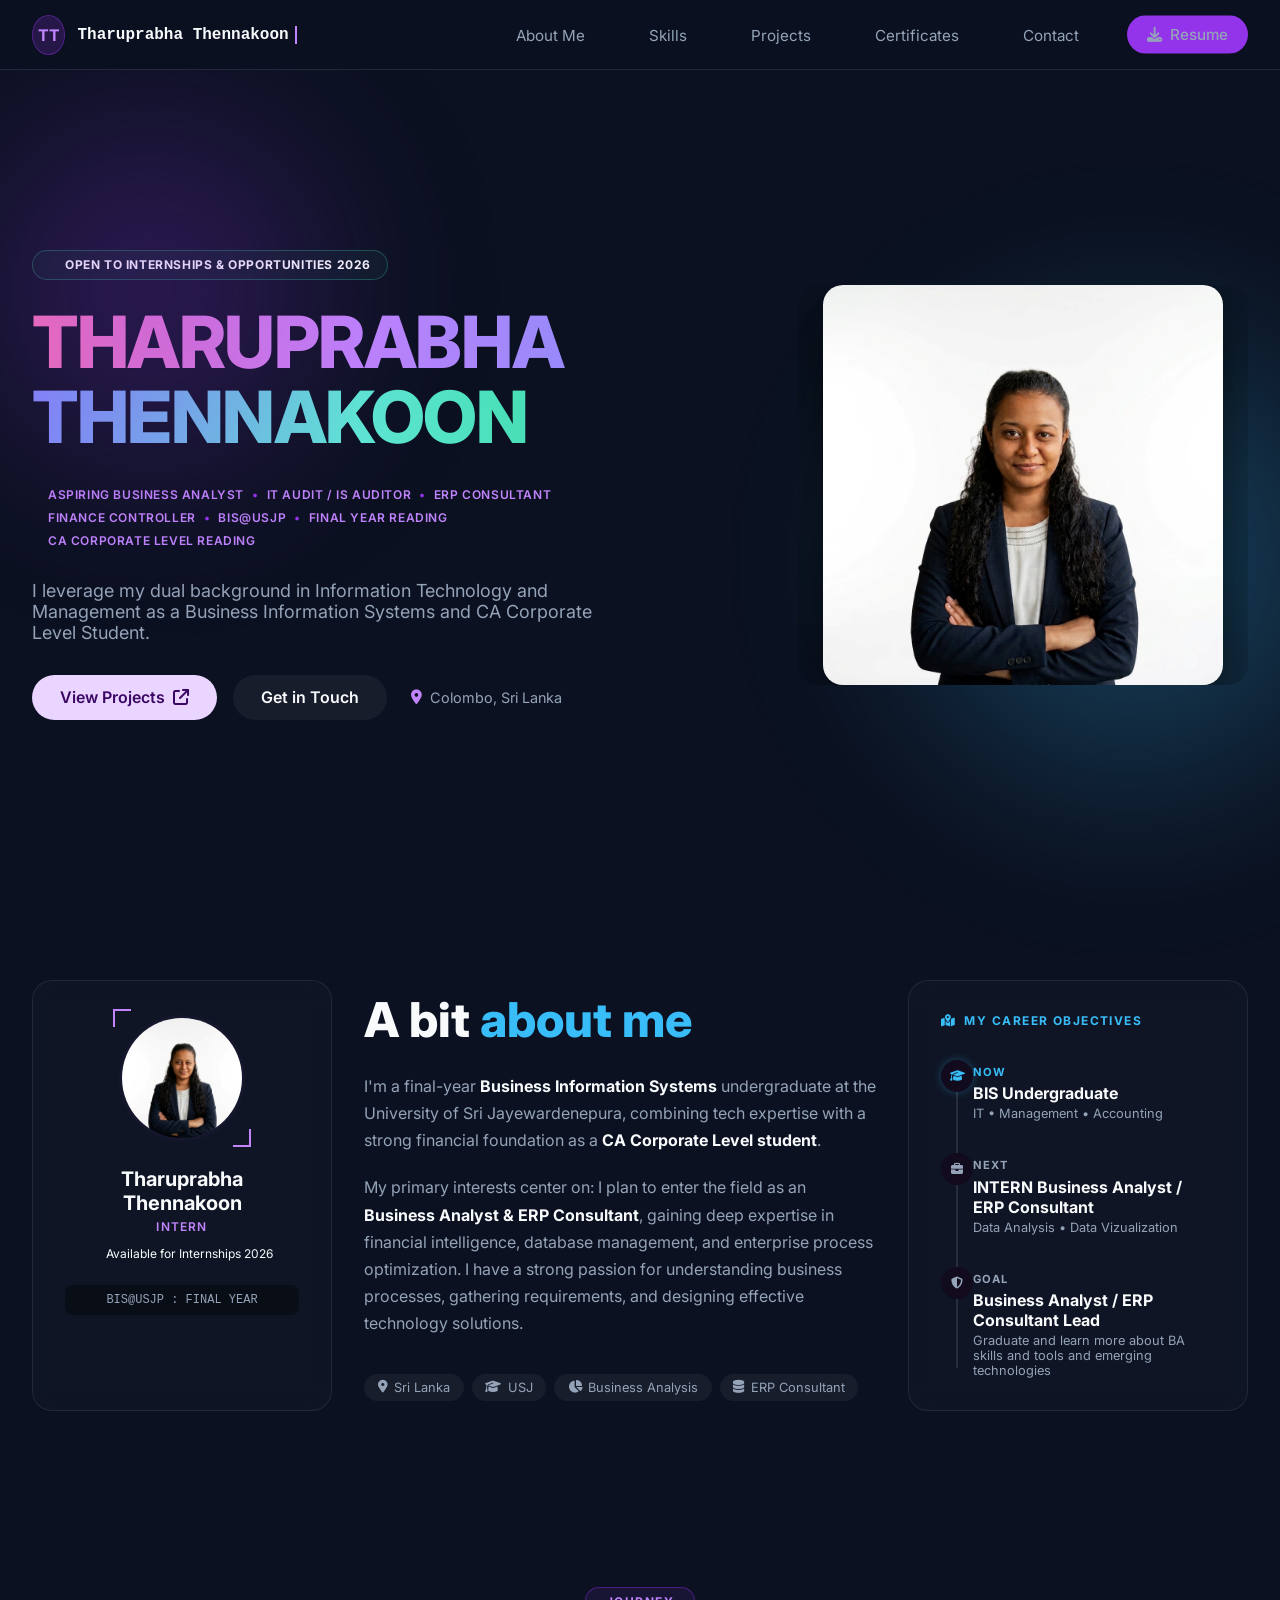
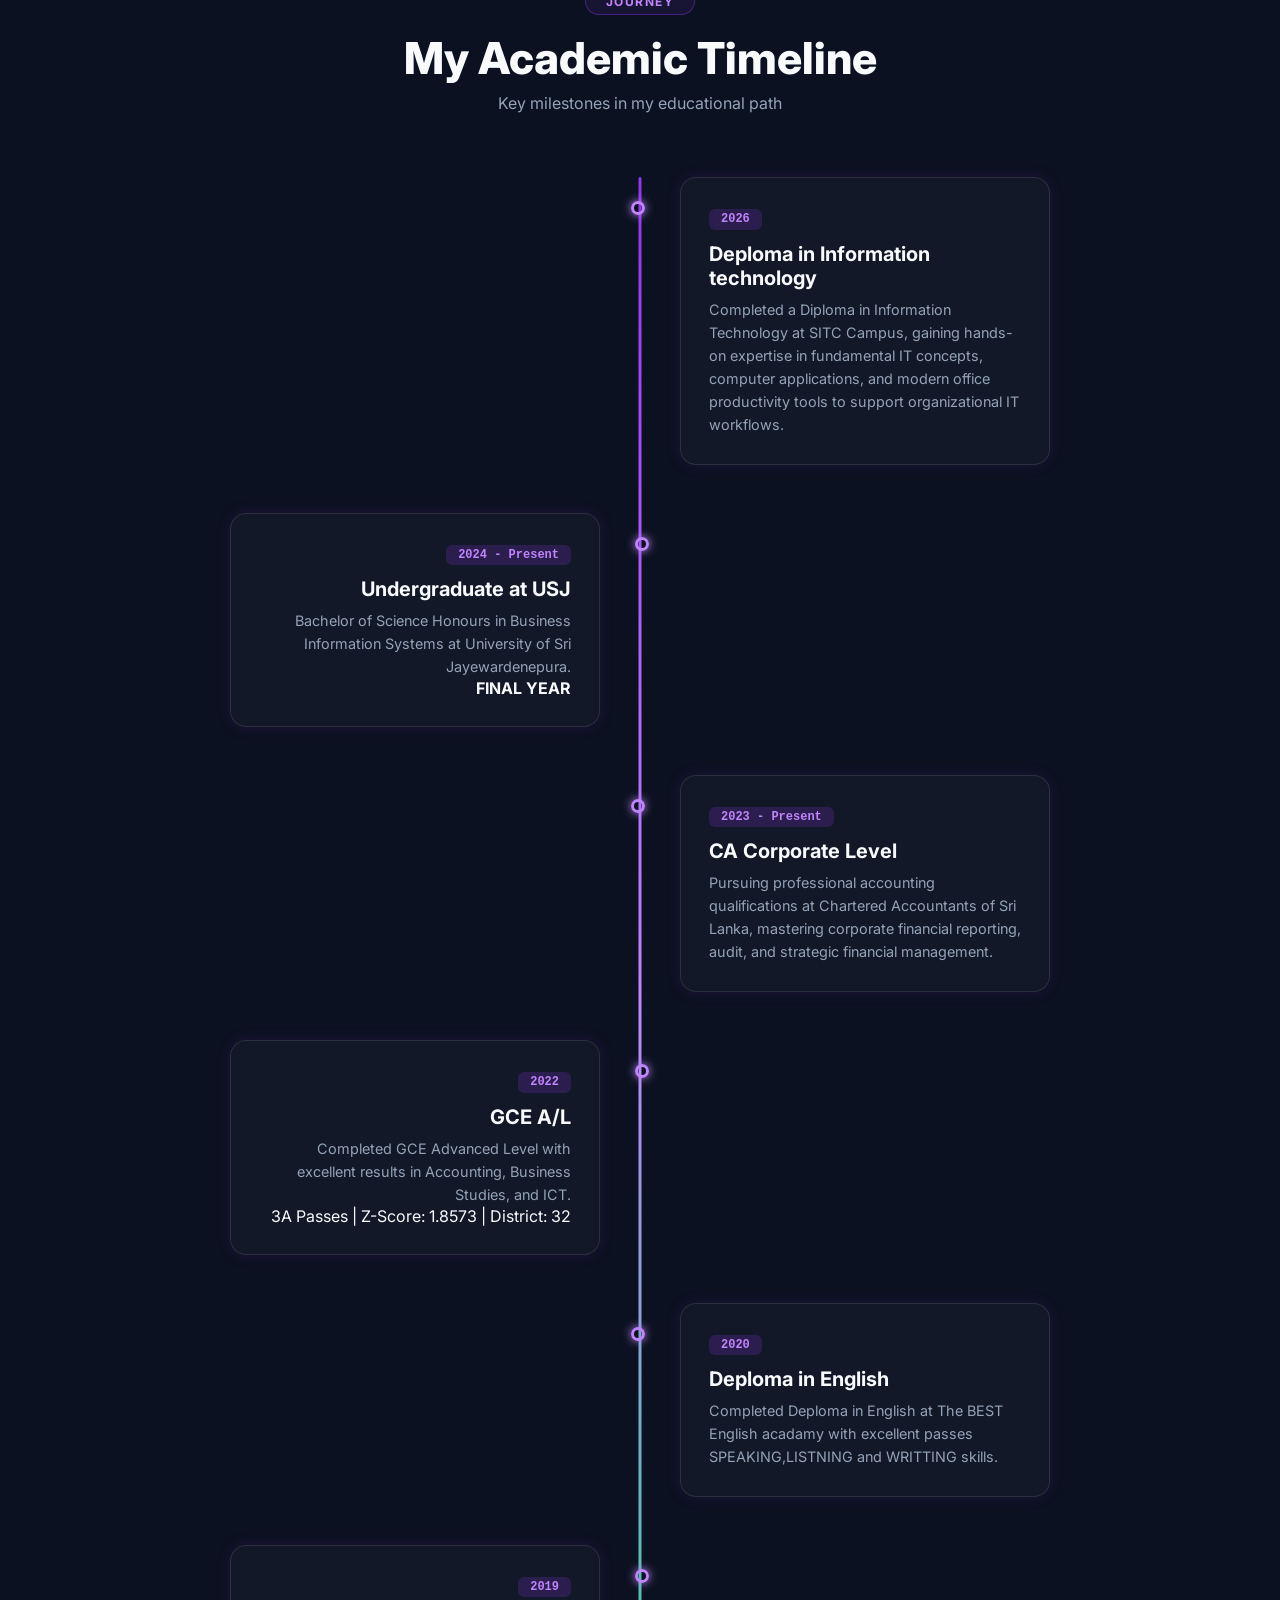
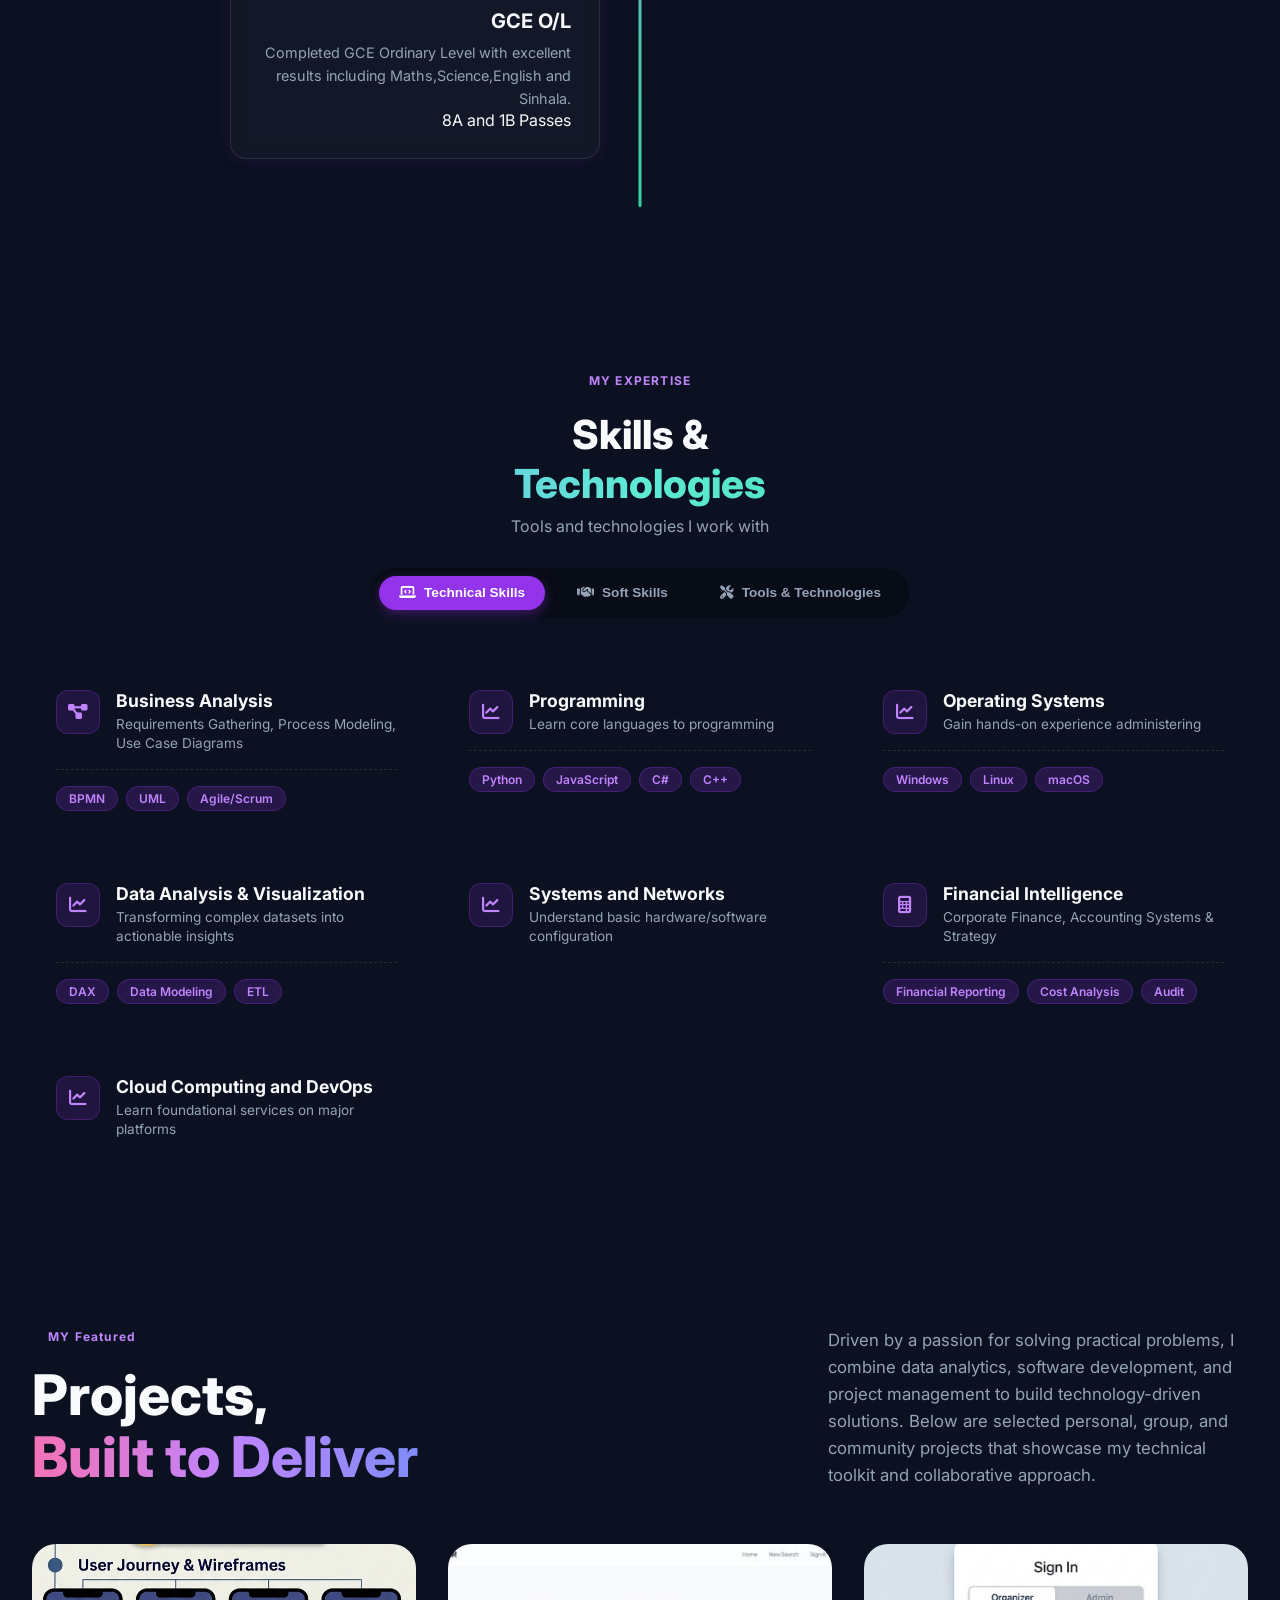
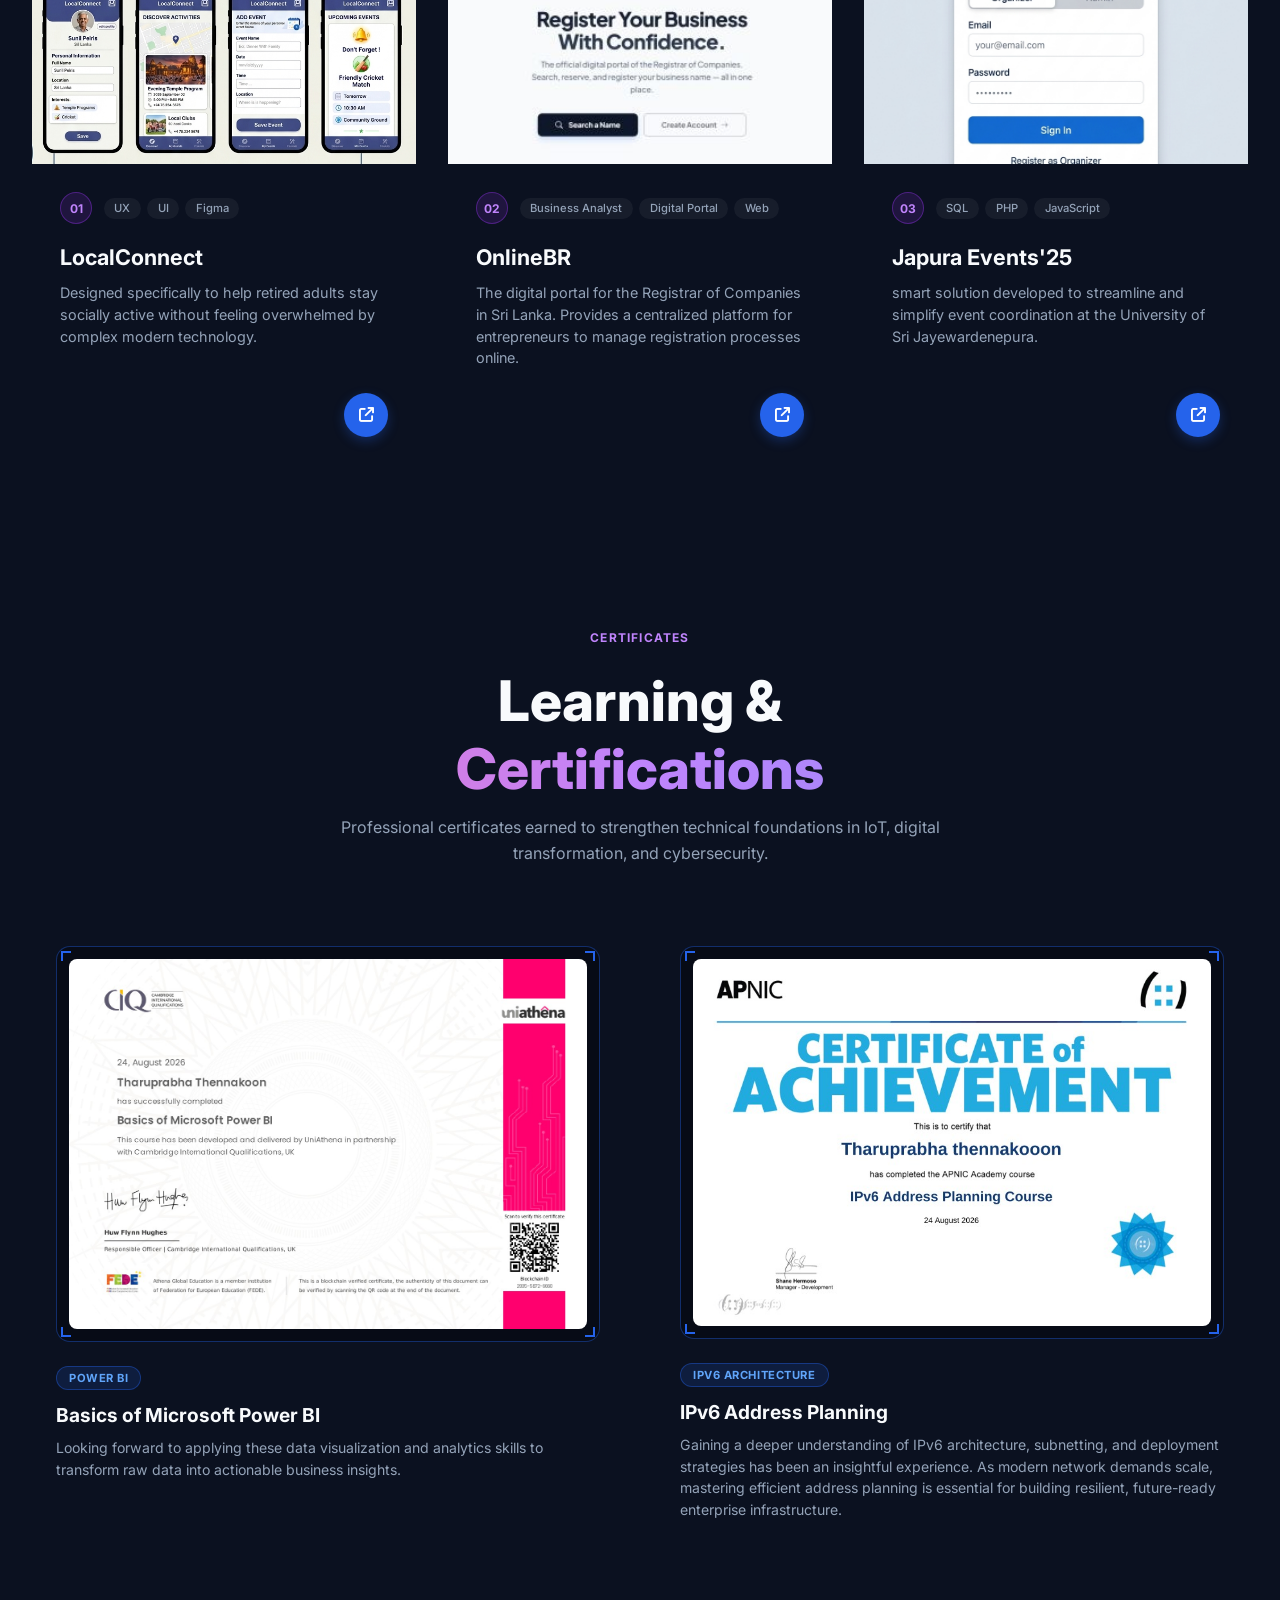
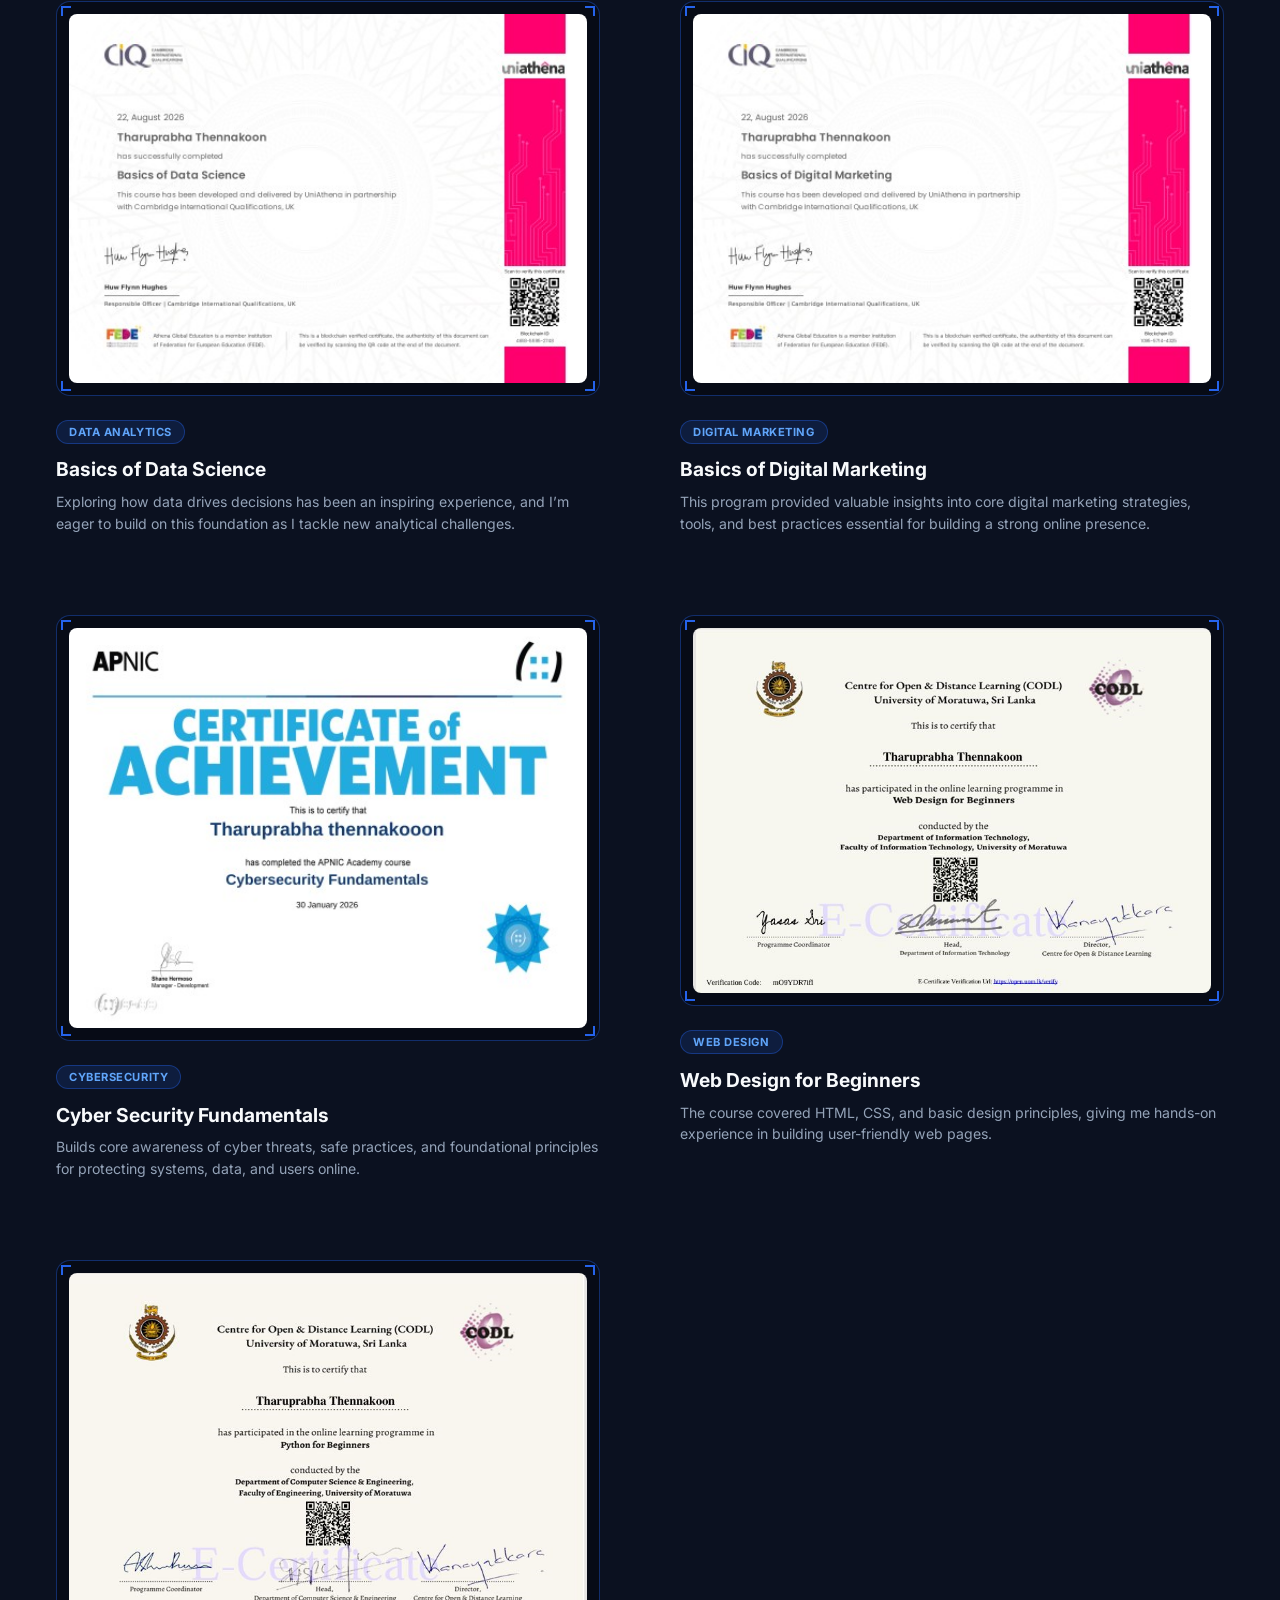
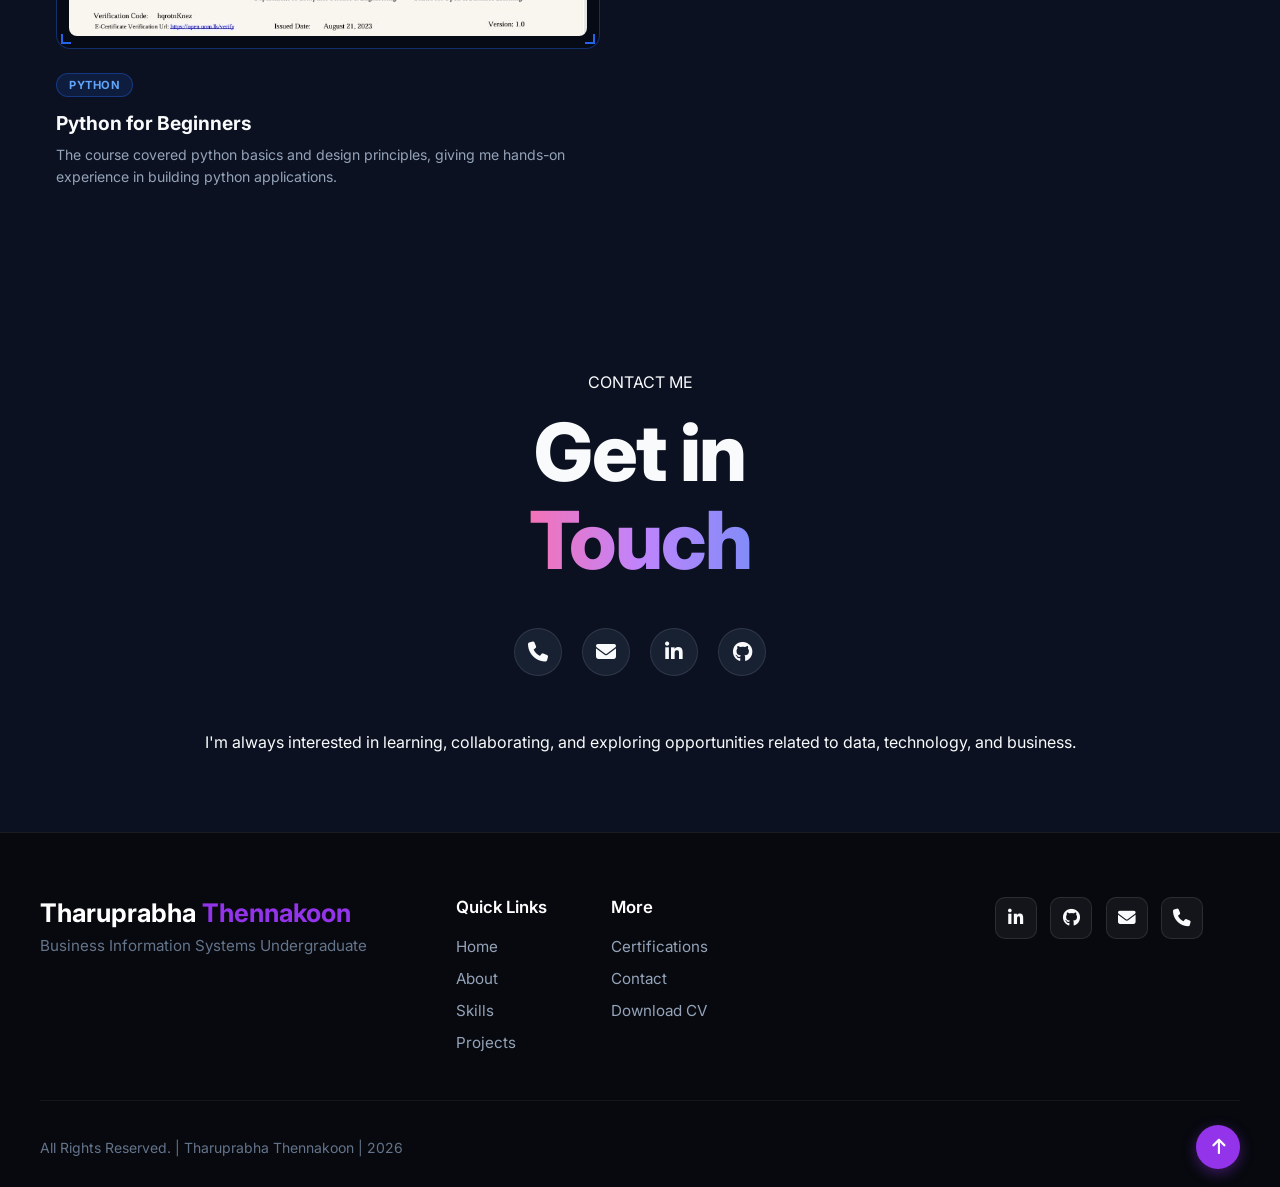
<file: index.html>
<!DOCTYPE html>
<html lang="en">
<head>
  <meta charset="UTF-8" />
  <meta name="viewport" content="width=device-width, initial-scale=1.0" />
  <title>Tharuprabha Thennakoon | Portfolio</title>
  
  <link rel="preconnect" href="https://fonts.googleapis.com">
  <link rel="preconnect" href="https://fonts.gstatic.com" crossorigin>
  <link href="https://fonts.googleapis.com/css2?family=Inter:wght@400;500;600;700;800&display=swap" rel="stylesheet">
  <link rel="stylesheet" href="https://cdnjs.cloudflare.com/ajax/libs/font-awesome/6.4.0/css/all.min.css" />
  
  <link rel="stylesheet" href="style.css" />
</head>
<body>
  <div class="bg-glow glow-1"></div>
  <div class="bg-glow glow-2"></div>

  
  <!-- Section Placeholders -->
  <div id="navbar-container"></div>

  <main>
    <div id="hero-container"></div>
    <div id="about-container"></div>
    <div id="education-container"></div>
    <div id="skills-container"></div>
    <div id="projects-container"></div>
    <div id="certificates-container"></div>
    <div id="contact-container"></div>

  </main>

  <script src="script.js"></script>
</body>
</html>
  </main>

  <script src="script.js"></script>
</body>
</html>
</file>
<file: style.css>
/* Color Palette Variables for Theme Switching */
:root {
  --bg-primary: #0b1120;
  --bg-secondary: #0f172a;
  --bg-card: rgba(30, 41, 59, 0.7);
  --text-main: #f8fafc;
  --text-muted: #94a3b8;
  --accent-purple: #9333ea;
  --accent-light: #c084fc;
  --nav-bg: rgba(11, 17, 32, 0.85);
  --border-color: rgba(255, 255, 255, 0.1);
  --nav-height: 70px;
}

/* Base Reset */
* {
  box-sizing: border-box;
  margin: 0;
  padding: 0;
}

/* Light Theme Variables */
body.light-theme {
  --bg-primary: #f8fafc;
  --bg-secondary: #f1f5f9;
  --bg-card: rgba(255, 255, 255, 0.85);
  --text-main: #0f172a;
  --text-muted: #475569;
  --accent-purple: #7e22ce;
  --accent-light: #9333ea;
  --nav-bg: rgba(248, 250, 252, 0.85);
  --border-color: rgba(15, 23, 42, 0.12);
}

/* Base Body Application */
body {
  font-family: 'Inter', sans-serif;
  background-color: var(--bg-primary);
  color: var(--text-main);
  margin: 0;
  padding-top: var(--nav-height);
  transition: background-color 0.3s ease, color 0.3s ease;
}

a {
  color: inherit;
  text-decoration: none;
}

/* Accessibility Focus States */
a:focus-visible, button:focus-visible {
  outline: 2px solid var(--accent-light);
  outline-offset: 4px;
}

/* Glow Elements */
.bg-glow {
  position: fixed;
  border-radius: 50%;
  filter: blur(90px);
  pointer-events: none;
  z-index: 0;
  opacity: 0.35;
  animation: float 12s infinite alternate ease-in-out;
}

.glow-1 {
  width: 400px;
  height: 400px;
  background: radial-gradient(circle, var(--accent-purple), transparent);
  top: 10%;
  left: -50px;
}

.glow-2 {
  width: 500px;
  height: 500px;
  background: radial-gradient(circle, #38BDF8, transparent);
  bottom: 10%;
  right: -100px;
  animation-delay: -6s;
}

@keyframes float {
  0% { transform: translate(0, 0) scale(1); }
  50% { transform: translate(60px, 40px) scale(1.15); }
  100% { transform: translate(-40px, 80px) scale(0.9); }
}

/* Typewriter Effect Styling */
.typewriter-text {
  display: inline-block;
  font-family: 'Courier New', Courier, monospace;
  border-right: 2px solid var(--accent-light);
  white-space: nowrap;
  overflow: hidden;
  width: 0;
  animation: typing 3.5s steps(22, end) forwards, blink 0.75s step-end infinite;
}

@keyframes typing {
  from { width: 0; }
  to { width: 100%; }
}

@keyframes blink {
  from, to { border-color: transparent; }
  50% { border-color: var(--accent-light); }
}

/* Navigation Bar */
/* Fixed Header Navbar */
header {
  position: fixed;
  top: 0;
  left: 0;
  width: 100%;
  height: var(--nav-height);
  z-index: 1000;
  background-color: var(--nav-bg);
  backdrop-filter: blur(12px);
  -webkit-backdrop-filter: blur(12px);
  border-bottom: 1px solid var(--border-color);
  transition: background-color 0.3s ease;
}

.navbar {
  height: 100%;
  max-width: 1280px;
  margin: 0 auto;
  display: flex;
  justify-content: space-between;
  align-items: center;
  padding: 0 2rem;
  box-sizing: border-box;
}

/* Corner Trim Hover Effect (Slanted/Chamfered Edge) */
.corner-hover {
  position: relative;
  padding: 0.5rem 1rem;
  transition: all 0.25s ease;
  clip-path: polygon(
    8px 0%, 100% 0%, 
    100% calc(100% - 8px), 
    calc(100% - 8px) 100%, 
    0% 100%, 0% 8px
  );
}

.corner-hover:hover {
  background-color: rgba(147, 51, 234, 0.15);
  border-color: var(--accent-light);
  transform: translateY(-2px);
}

/* Theme Toggle Button Styling */
.theme-toggle-btn {
  background: var(--bg-card);
  border: 1px solid var(--border-color);
  color: var(--text-main);
  width: 40px;
  height: 40px;
  display: flex;
  align-items: center;
  justify-content: center;
  cursor: pointer;
  font-size: 1.1rem;
  transition: background-color 0.3s ease, transform 0.3s ease;
}

.theme-toggle-btn:hover {
  color: var(--accent-light);
  transform: rotate(45deg);
}

.brand {
  display: flex;
  align-items: center;
  gap: 0.75rem;
  font-weight: 600;
  text-decoration: none;
  color: var(--text-main);
}

.brand-avatar {
  width: 40px;
  height: 40px;
  border-radius: 50%;
  background: rgba(147, 51, 234, 0.2);
  border: 1px solid rgba(147, 51, 234, 0.4);
  display: flex;
  align-items: center;
  justify-content: center;
  color: var(--accent-light);
  font-weight: 700;
}

.nav-links {
  display: flex;
  align-items: center;
  gap: 2rem;
  list-style: none;
  margin: 0;
  padding: 0;
}

.nav-links a {
  color: var(--text-muted);
  font-size: 0.95rem;
  transition: color 0.3s ease;
  text-decoration: none;
}

.nav-links a:hover {
  color: var(--text-main);
}

.btn-resume {
  background-color: var(--accent-purple);
  color: var(--text-main);
  padding: 0.6rem 1.25rem;
  border-radius: 9999px;
  font-weight: 500;
  display: inline-flex;
  align-items: center;
  gap: 0.5rem;
  transition: background-color 0.3s ease, transform 0.2s ease;
}

.btn-resume:hover {
  background-color: #7e22ce;
  transform: translateY(-2px);
}

.menu-toggle {
  display: none;
  background: none;
  border: none;
  color: var(--text-main);
  font-size: 1.5rem;
  cursor: pointer;
}


/* Hero Section */
.hero {
  max-width: 1280px;
  margin: 0 auto;
  padding: 2rem 2rem 5rem 2rem;
  display: grid;
  grid-template-columns: 1fr;
  gap: 3rem;
  align-items: center;
  min-height: calc(100vh - var(--nav-height));
}

@media (min-width: 992px) {
  .hero {
    grid-template-columns: 1.2fr 0.8fr;
  }
}

.status-badge {
  display: inline-flex;
  align-items: center;
  gap: 0.5rem;
  padding: 0.4rem 1rem;
  border-radius: 9999px;
  border: 1px solid rgba(52, 211, 153, 0.3);
  background: rgba(52, 211, 153, 0.05);
  color: var(--accent-green);
  font-size: 0.75rem;
  font-weight: 700;
  letter-spacing: 0.05em;
  text-transform: uppercase;
  margin-bottom: 1.5rem;
}
.hero {
  min-height: calc(100vh - var(--nav-height, 70px));
  max-width: 1280px;
  margin: 0 auto;
  padding: 2rem;
  display: flex;
  align-items: center;
  justify-content: space-between;
  gap: 2rem;
  box-sizing: border-box;
}

.hero-content {
  flex: 1 1 55%;
  max-width: 650px;
}

.status-dot {
  width: 8px;
  height: 8px;
  border-radius: 50%;
  background-color: var(--accent-green);
  box-shadow: 0 0 8px var(--accent-green);
}

.hero-title {
  font-size: clamp(2.5rem, 6vw, 4.5rem);
  font-weight: 800;
  line-height: 1.05;
  text-transform: uppercase;
  margin-bottom: 1.5rem;
  letter-spacing: -0.02em;
}

.gradient-text-1 {
  background: linear-gradient(90deg, #F472B6, #C084FC, #818CF8);
  -webkit-background-clip: text;
  -webkit-text-fill-color: transparent;
  display: block;
}

.gradient-text-2 {
  background: linear-gradient(90deg, #818CF8, #5EEAD4, #34D399);
  -webkit-background-clip: text;
  -webkit-text-fill-color: transparent;
  display: block;
}

.tags-badge {
  display: inline-flex;
  flex-wrap: wrap;
  align-items: center;
  gap: 0.5rem;
  padding: 0.5rem 1rem;
  border-radius: 9999px;
  border: 1px solid var(--card-border);
  background: var(--card-bg);
  color: var(--accent-light);
  font-size: 0.75rem;
  font-weight: 600;
  letter-spacing: 0.05em;
  margin-bottom: 1.5rem;
}

.tag-separator {
  color: var(--accent-purple);
}

.hero-description {
  color: var(--text-muted);
  font-size: 1.125rem;
  max-width: 580px;
  margin-bottom: 2rem;
}

.cta-group {
  display: flex;
  flex-wrap: wrap;
  align-items: center;
  gap: 1rem;
}

.btn-primary {
  background-color: #E9D5FF;
  color: #3B0764;
  padding: 0.8rem 1.75rem;
  border-radius: 9999px;
  font-weight: 600;
  display: inline-flex;
  align-items: center;
  gap: 0.5rem;
  transition: all 0.3s ease;
}

.btn-primary:hover {
  background-color: #FFFFFF;
  transform: translateY(-2px);
}

.btn-secondary {
  background: rgba(255, 255, 255, 0.05);
  border: 1px solid var(--card-border);
  color: var(--text-main);
  padding: 0.8rem 1.75rem;
  border-radius: 9999px;
  font-weight: 600;
  transition: all 0.3s ease;
}

.btn-secondary:hover {
  background: rgba(255, 255, 255, 0.1);
  transform: translateY(-2px);
}

.location-tag {
  display: inline-flex;
  align-items: center;
  gap: 0.5rem;
  color: var(--text-muted);
  font-size: 0.9rem;
  margin-left: 0.5rem;
}

.location-tag i {
  color: var(--accent-light);
}

.hero-image-container {
  flex: 1 1 40%;
  max-width: 450px;
  display: flex;
  justify-content: center;
  align-items: center;
  overflow: hidden;
  position: relative;
  border-radius: 20px;
}

.image-glow {
  position: absolute;
  width: 80%;
  height: 80%;
  background: radial-gradient(circle, rgba(147, 51, 234, 0.3) 0%, rgba(52, 211, 153, 0.1) 70%, transparent 100%);
  filter: blur(50px);
  z-index: 1;
}

.hero-image {
  position: relative;
  z-index: 2;
  width: 100%;
  max-width: 400px;
  max-height: 500px;
  height: auto;
  object-fit: cover;
  border-radius: 20px;
  display: block;
  filter: drop-shadow(0 20px 30px rgba(0, 0, 0, 0.7));
}

/* About Section */
.about-section {
  max-width: 1280px;
  margin: 0 auto;
  padding: 5rem 2rem;
}

.about-grid {
  display: grid;
  grid-template-columns: 1fr;
  gap: 2rem;
  align-items: stretch;
}

@media (min-width: 1024px) {
  .about-grid {
    grid-template-columns: 300px 1fr 340px;
  }
}

.glass-card {
  background: rgba(255, 255, 255, 0.02);
  border: 1px solid rgba(255, 255, 255, 0.08);
  border-radius: 20px;
  padding: 2rem;
  backdrop-filter: blur(10px);
}

.id-card {
  display: flex;
  flex-direction: column;
  align-items: center;
  text-align: center;
  position: relative;
}

.avatar-frame {
  position: relative;
  width: 130px;
  height: 130px;
  border-radius: 50%;
  margin-bottom: 1.5rem;
  padding: 5px;
  background: radial-gradient(circle, var(--accent-purple) 0%, transparent 70%);
}

.avatar-frame img {
  width: 100%;
  height: 100%;
  border-radius: 50%;
  object-fit: cover;
}

.avatar-frame::before, .avatar-frame::after {
  content: '';
  position: absolute;
  width: 16px;
  height: 16px;
  border: 2px solid var(--accent-light);
}
.avatar-frame::before { top: -4px; left: -4px; border-right: none; border-bottom: none; }
.avatar-frame::after { bottom: -4px; right: -4px; border-left: none; border-top: none; }

.id-name {
  font-size: 1.25rem;
  font-weight: 700;
  margin-bottom: 0.25rem;
}

.id-role {
  font-size: 0.75rem;
  color: var(--accent-light);
  letter-spacing: 0.1em;
  font-weight: 600;
  text-transform: uppercase;
  margin-bottom: 0.75rem;
}

.id-status {
  display: inline-flex;
  align-items: center;
  gap: 0.4rem;
  font-size: 0.75rem;
  color: var(--accent-green);
  margin-bottom: 1.5rem;
}

.id-badge-code {
  width: 100%;
  background: rgba(0, 0, 0, 0.4);
  border: 1px dashed var(--card-border);
  padding: 0.5rem;
  border-radius: 8px;
  font-family: monospace;
  font-size: 0.75rem;
  color: var(--text-muted);
}

.about-bio {
  display: flex;
  flex-direction: column;
  justify-content: center;
}

.about-title {
  font-size: clamp(2rem, 4vw, 3rem);
  font-weight: 800;
  margin-bottom: 1.5rem;
}

.about-title span {
  color: #38BDF8;
}

.bio-paragraph {
  color: var(--text-muted);
  font-size: 1rem;
  line-height: 1.7;
  margin-bottom: 1.25rem;
}

.bio-paragraph strong {
  color: var(--text-main);
}

.chip-group {
  display: flex;
  flex-wrap: wrap;
  gap: 0.5rem;
  margin-top: 1rem;
}

.chip {
  background: rgba(255, 255, 255, 0.05);
  border: 1px solid var(--card-border);
  padding: 0.4rem 0.85rem;
  border-radius: 9999px;
  font-size: 0.8rem;
  color: var(--text-muted);
  display: inline-flex;
  align-items: center;
  gap: 0.4rem;
}

.roadmap-title {
  font-size: 0.75rem;
  letter-spacing: 0.12em;
  text-transform: uppercase;
  color: #38BDF8;
  font-weight: 700;
  display: flex;
  align-items: center;
  gap: 0.5rem;
  margin-bottom: 2rem;
}

.timeline {
  position: relative;
  padding-left: 2rem;
  display: flex;
  flex-direction: column;
  gap: 2rem;
}

.timeline::before {
  content: '';
  position: absolute;
  left: 15px;
  top: 10px;
  bottom: 10px;
  width: 2px;
  background: rgba(255, 255, 255, 0.1);
}

.timeline-item {
  position: relative;
}

.timeline-icon {
  position: absolute;
  left: -2rem;
  top: 0;
  width: 32px;
  height: 32px;
  border-radius: 50%;
  background: #110B1D;
  border: 2px solid var(--card-border);
  display: flex;
  align-items: center;
  justify-content: center;
  font-size: 0.75rem;
  color: var(--text-muted);
}

.timeline-item.active .timeline-icon {
  border-color: #38BDF8;
  color: #38BDF8;
  box-shadow: 0 0 10px rgba(56, 189, 248, 0.3);
}

.timeline-status {
  font-size: 0.7rem;
  font-weight: 700;
  letter-spacing: 0.1em;
  text-transform: uppercase;
  color: var(--text-muted);
}

.timeline-item.active .timeline-status {
  color: #38BDF8;
}

.timeline-heading {
  font-size: 1rem;
  font-weight: 700;
  margin: 0.2rem 0;
}

.timeline-subtext {
  font-size: 0.8rem;
  color: var(--text-muted);
}

/* Academic Timeline Section */
.education-section {
  max-width: 1100px;
  margin: 0 auto;
  padding: 6rem 2rem;
}

.timeline-header {
  text-align: center;
  margin-bottom: 4rem;
}

.badge-pill {
  display: inline-block;
  padding: 0.35rem 1.25rem;
  border-radius: 9999px;
  border: 1px solid rgba(147, 51, 234, 0.4);
  background: rgba(147, 51, 234, 0.1);
  color: var(--accent-light);
  font-size: 0.75rem;
  font-weight: 700;
  letter-spacing: 0.12em;
  text-transform: uppercase;
  margin-bottom: 1rem;
}

.timeline-title {
  font-size: clamp(2rem, 4vw, 2.75rem);
  font-weight: 800;
  margin-bottom: 0.5rem;
}

.timeline-subtitle {
  color: var(--text-muted);
  font-size: 1rem;
}

.academic-timeline {
  position: relative;
  max-width: 900px;
  margin: 0 auto;
}

.academic-timeline::before {
  content: '';
  position: absolute;
  top: 0;
  bottom: 0;
  left: 50%;
  width: 3px;
  background: linear-gradient(180deg, var(--accent-purple), var(--accent-light), #34D399);
  transform: translateX(-50%);
  border-radius: 2px;
}

.timeline-entry {
  position: relative;
  width: 50%;
  padding: 0 2.5rem 3rem 2.5rem;
  box-sizing: border-box;
  opacity: 0;
  transition: all 0.8s cubic-bezier(0.2, 0.8, 0.2, 1);
}

.timeline-entry.left {
  left: 0;
  text-align: right;
  transform: translateX(-40px);
}

.timeline-entry.right {
  left: 50%;
  text-align: left;
  transform: translateX(40px);
}

.timeline-entry.show {
  opacity: 1;
  transform: translateX(0);
}

.timeline-node {
  position: absolute;
  top: 24px;
  width: 14px;
  height: 14px;
  border-radius: 50%;
  background: var(--bg-color);
  border: 3px solid var(--accent-light);
  box-shadow: 0 0 10px var(--accent-light);
  z-index: 10;
}

.timeline-entry.left .timeline-node { right: -9px; }
.timeline-entry.right .timeline-node { left: -9px; }

.timeline-card {
  background: rgba(255, 255, 255, 0.03);
  border: 1px solid rgba(255, 255, 255, 0.1);
  padding: 1.75rem;
  border-radius: 16px;
  backdrop-filter: blur(8px);
  box-shadow: 0 0 15px rgba(138, 43, 226, 0.15); /* Purple glowing aura */
  transition: border-color 0.3s ease, transform 0.3s ease;
}

.timeline-card:hover {
  border-color: var(--accent-light);
  box-shadow: 0 0 25px rgba(168, 85, 247, 0.35);
  transform: translateY(-2px);
}

.year-tag {
  display: inline-block;
  padding: 0.2rem 0.75rem;
  border-radius: 6px;
  background: rgba(147, 51, 234, 0.2);
  color: var(--accent-light);
  font-size: 0.75rem;
  font-weight: 700;
  font-family: monospace;
  margin-bottom: 0.75rem;
}

.entry-title {
  font-size: 1.25rem;
  font-weight: 700;
  color: var(--text-main);
  margin-bottom: 0.5rem;
}

.entry-description {
  color: var(--text-muted);
  font-size: 0.9rem;
  line-height: 1.6;
}

/* Skills Section */
.skills-section {
  max-width: 1280px;
  margin: 0 auto;
  padding: 4rem 2rem;
}

.skills-header {
  text-align: center;
  margin-bottom: 3rem;
}

.skills-badge {
  display: inline-block;
  padding: 0.35rem 1rem;
  border-radius: 9999px;
  border: 1px solid var(--card-border);
  background: var(--card-bg);
  color: var(--accent-light);
  font-size: 0.75rem;
  font-weight: 700;
  letter-spacing: 0.1em;
  margin-bottom: 1rem;
}

.skills-title {
  font-size: 2.5rem;
  font-weight: 800;
  margin-bottom: 0.5rem;
}

.skills-subtitle {
  color: var(--text-muted);
  font-size: 1rem;
  margin-bottom: 2rem;
}

.skills-tabs {
  display: inline-flex;
  flex-wrap: wrap;
  justify-content: center;
  gap: 0.75rem;
  background: rgba(0, 0, 0, 0.3);
  padding: 0.5rem;
  border-radius: 9999px;
  border: 1px solid var(--card-border);
}

.tab-btn {
  background: transparent;
  border: none;
  color: var(--text-muted);
  padding: 0.6rem 1.25rem;
  border-radius: 9999px;
  font-size: 0.85rem;
  font-weight: 600;
  cursor: pointer;
  display: flex;
  align-items: center;
  gap: 0.5rem;
  transition: all 0.3s ease;
}

.tab-btn:hover { color: var(--text-main); }

.tab-btn.active {
  background: var(--accent-purple);
  color: #ffffff;
  box-shadow: 0 4px 12px rgba(147, 51, 234, 0.4);
}

.tab-pane {
  display: none;
  animation: fadeIn 0.4s ease forwards;
}

.tab-pane.active { display: block; }

@keyframes fadeIn {
  from { opacity: 0; transform: translateY(10px); }
  to { opacity: 1; transform: translateY(0); }
}

.skills-grid {
  display: grid;
  grid-template-columns: repeat(auto-fit, minmax(320px, 1fr));
  gap: 1.5rem;
}

.skill-card {
  background: var(--card-bg);
  border: 1px solid var(--card-border);
  border-radius: 16px;
  padding: 1.5rem;
  transition: transform 0.3s ease, border-color 0.3s ease;
}

.skill-card:hover {
  transform: translateY(-4px);
  border-color: var(--accent-light);
}

.card-top {
  display: flex;
  align-items: flex-start;
  gap: 1rem;
  margin-bottom: 1rem;
}

.icon-box {
  width: 44px;
  height: 44px;
  border-radius: 12px;
  background: rgba(147, 51, 234, 0.15);
  border: 1px solid rgba(147, 51, 234, 0.3);
  display: flex;
  align-items: center;
  justify-content: center;
  color: var(--accent-light);
  font-size: 1.1rem;
  flex-shrink: 0;
}

.card-top h3 {
  font-size: 1.1rem;
  font-weight: 700;
  color: var(--text-main);
  margin-bottom: 0.25rem;
}

.card-top p {
  font-size: 0.85rem;
  color: var(--text-muted);
  line-height: 1.4;
}

.badge-group {
  display: flex;
  flex-wrap: wrap;
  gap: 0.5rem;
  margin-top: 1rem;
  padding-top: 1rem;
  border-top: 1px dashed rgba(255, 255, 255, 0.1);
}

.skill-badge {
  background: rgba(147, 51, 234, 0.2);
  color: var(--accent-light);
  border: 1px solid rgba(147, 51, 234, 0.3);
  padding: 0.25rem 0.75rem;
  border-radius: 9999px;
  font-size: 0.75rem;
  font-weight: 600;
}


/* Projects Section */
.projects-section {
  max-width: 1280px;
  margin: 0 auto;
  padding: 5rem 2rem;
}

.projects-header {
  display: flex;
  flex-direction: column;
  gap: 1.5rem;
  margin-bottom: 3.5rem;
}

@media (min-width: 768px) {
  .projects-header {
    flex-direction: row;
    justify-content: space-between;
    align-items: flex-end;
  }
}

.projects-badge {
  display: inline-block;
  padding: 0.35rem 1rem;
  border-radius: 9999px;
  border: 1px solid var(--card-border);
  background: var(--card-bg);
  color: var(--accent-light);
  font-size: 0.75rem;
  font-weight: 700;
  letter-spacing: 0.1em;
  margin-bottom: 1rem;
}

.projects-title {
  font-size: clamp(2.25rem, 5vw, 3.5rem);
  font-weight: 800;
  line-height: 1.1;
  color: var(--text-main);
}

.projects-subtitle {
  color: var(--text-muted);
  font-size: 1.05rem;
  max-width: 420px;
  line-height: 1.6;
}

.projects-grid {
  display: grid;
  grid-template-columns: repeat(1, 1fr);
  gap: 2rem;
}

@media (min-width: 768px) {
  .projects-grid {
    grid-template-columns: repeat(2, 1fr);
  }
}

@media (min-width: 1200px) {
  .projects-grid {
    grid-template-columns: repeat(3, 1fr);
  }
}

.project-card {
  background: var(--card-bg);
  border: 1px solid var(--card-border);
  border-radius: 24px;
  overflow: hidden;
  display: flex;
  flex-direction: column;
  transition: transform 0.3s cubic-bezier(0.4, 0, 0.2, 1), border-color 0.3s ease;
}

.project-card:hover {
  transform: translateY(-8px);
  border-color: var(--accent-light);
}

.project-image-wrapper {
  width: 100%;
  height: 220px;
  overflow: hidden;
  position: relative;
  background: rgba(0, 0, 0, 0.2);
}

.project-image {
  width: 100%;
  height: 100%;
  object-fit: cover;
  transition: transform 0.5s ease;
}

.project-card:hover .project-image {
  transform: scale(1.05);
}

.project-body {
  padding: 1.75rem;
  display: flex;
  flex-direction: column;
  flex-grow: 1;
}

.project-meta {
  display: flex;
  align-items: center;
  gap: 0.75rem;
  margin-bottom: 1.25rem;
}

.project-number {
  width: 32px;
  height: 32px;
  border-radius: 50%;
  background: rgba(147, 51, 234, 0.15);
  border: 1px solid rgba(147, 51, 234, 0.4);
  color: var(--accent-light);
  font-size: 0.75rem;
  font-weight: 700;
  display: flex;
  align-items: center;
  justify-content: center;
  flex-shrink: 0;
}

.project-tags {
  display: flex;
  flex-wrap: wrap;
  gap: 0.4rem;
}

.project-tags .tag {
  background: rgba(255, 255, 255, 0.05);
  border: 1px solid var(--card-border);
  color: var(--text-muted);
  padding: 0.2rem 0.65rem;
  border-radius: 9999px;
  font-size: 0.7rem;
  font-weight: 500;
}

.project-name {
  font-size: 1.35rem;
  font-weight: 700;
  color: var(--text-main);
  margin-bottom: 0.75rem;
}

.project-desc {
  font-size: 0.9rem;
  color: var(--text-muted);
  line-height: 1.5;
  margin-bottom: 1.5rem;
  flex-grow: 1;
}

.project-footer {
  display: flex;
  justify-content: flex-end;
}

.project-link {
  width: 44px;
  height: 44px;
  border-radius: 50%;
  background: #2563EB;
  color: #ffffff;
  display: flex;
  align-items: center;
  justify-content: center;
  font-size: 0.95rem;
  transition: background-color 0.3s ease, transform 0.2s ease;
  box-shadow: 0 4px 12px rgba(37, 99, 235, 0.3);
}

.project-link:hover {
  background-color: var(--accent-purple);
  transform: scale(1.1);
}

/* Certificates Section */
.certs-section {
  max-width: 1280px;
  margin: 0 auto;
  padding: 5rem 2rem;
}

.certs-header {
  text-align: center;
  margin-bottom: 3.5rem;
}

.certs-badge {
  display: inline-block;
  padding: 0.35rem 1rem;
  border-radius: 9999px;
  border: 1px solid var(--card-border);
  background: var(--card-bg);
  color: var(--accent-light);
  font-size: 0.75rem;
  font-weight: 700;
  letter-spacing: 0.1em;
  margin-bottom: 1rem;
}

.certs-title {
  font-size: clamp(2.25rem, 5vw, 3.5rem);
  font-weight: 800;
  margin-bottom: 0.75rem;
  color: var(--text-main);
}

.certs-subtitle {
  color: var(--text-muted);
  font-size: 1rem;
  max-width: 650px;
  margin: 0 auto;
  line-height: 1.6;
}

.certs-grid {
  display: grid;
  grid-template-columns: repeat(1, 1fr);
  gap: 2rem;
}

@media (min-width: 992px) {
  .certs-grid {
    grid-template-columns: repeat(2, 1fr);
  }
}

.cert-card {
  background: var(--card-bg);
  border: 1px solid var(--card-border);
  border-radius: 20px;
  padding: 1.5rem;
  display: flex;
  flex-direction: column;
  transition: transform 0.3s cubic-bezier(0.4, 0, 0.2, 1), border-color 0.3s ease, box-shadow 0.3s ease;
}

.cert-card:hover {
  transform: translateY(-6px);
  border-color: #2563EB;
  box-shadow: 0 12px 30px -10px rgba(37, 99, 235, 0.3);
}

.cert-frame {
  position: relative;
  border: 1px solid rgba(37, 99, 235, 0.4);
  border-radius: 14px;
  padding: 12px;
  background: rgba(0, 0, 0, 0.3);
  margin-bottom: 1.5rem;
}

.corner-bracket {
  position: absolute;
  width: 10px;
  height: 10px;
  border-color: #2563EB;
  border-style: solid;
}

.corner-bracket.top-left { top: 4px; left: 4px; border-width: 2px 0 0 2px; }
.corner-bracket.top-right { top: 4px; right: 4px; border-width: 2px 2px 0 0; }
.corner-bracket.bottom-left { bottom: 4px; left: 4px; border-width: 0 0 2px 2px; }
.corner-bracket.bottom-right { bottom: 4px; right: 4px; border-width: 0 2px 2px 0; }

.cert-img-wrapper {
  position: relative;
  border-radius: 8px;
  overflow: hidden;
}

.cert-img {
  width: 100%;
  height: auto;
  display: block;
  transition: transform 0.4s ease;
}

.cert-card:hover .cert-img {
  transform: scale(1.02);
}

.cert-overlay-btn {
  position: absolute;
  bottom: 12px;
  left: 12px;
  background: rgba(15, 23, 42, 0.85);
  border: 1px solid rgba(255, 255, 255, 0.2);
  backdrop-filter: blur(8px);
  color: #ffffff;
  padding: 0.4rem 0.85rem;
  border-radius: 8px;
  font-size: 0.75rem;
  font-weight: 700;
  display: inline-flex;
  align-items: center;
  gap: 0.4rem;
  letter-spacing: 0.05em;
  transition: background-color 0.2s ease, border-color 0.2s ease;
}

.cert-overlay-btn:hover {
  background: #2563EB;
  border-color: #2563EB;
}

.cert-content {
  display: flex;
  flex-direction: column;
}

.cert-category {
  align-self: flex-start;
  background: rgba(37, 99, 235, 0.15);
  border: 1px solid rgba(37, 99, 235, 0.4);
  color: #60A5FA;
  padding: 0.25rem 0.75rem;
  border-radius: 9999px;
  font-size: 0.7rem;
  font-weight: 700;
  letter-spacing: 0.05em;
  margin-bottom: 0.85rem;
}

.cert-name {
  font-size: 1.2rem;
  font-weight: 700;
  color: var(--text-main);
  margin-bottom: 0.6rem;
}

.cert-desc {
  font-size: 0.88rem;
  color: var(--text-muted);
  line-height: 1.55;
}
/* Center Section Layout */
.contact-section {
  max-width: 1280px;
  margin: 0 auto;
  padding: 5rem 2rem;
  display: flex;
  flex-direction: column;
  align-items: center;
  text-align: center;
}

/* Center Contact Header Elements */
.contact-header {
  display: flex;
  flex-direction: column;
  align-items: center;
  justify-content: center;
  text-align: center;
  width: 100%;
  max-width: 800px;
  margin: 0 auto 3.5rem auto;
}

.contact-badge {
  display: inline-block;
  margin: 0 auto 1rem auto;
}

.contact-title {
  font-size: clamp(3rem, 7vw, 5rem); /* Scales dynamically from 3rem on mobile up to 5rem on desktop */
  font-weight: 800;
  line-height: 1.1;
  letter-spacing: -0.02em;
  text-align: center;
  margin: 0 0 1.25rem 0;
  color: var(--text-main);
}

.contact-subtitle {
  text-align: center;
  margin: 0 auto 1.5rem auto;
  max-width: 600px;
}

/* Center Action Buttons / Icons */
.contact-info-links {
  display: flex;
  justify-content: center;
  align-items: center;
  gap: 1.25rem;
  width: 100%;
  margin: 1.5rem auto 0 auto;
}
/* Contact Section Headers & Icon Links */
.contact-info-links {
  display: flex;
  justify-content: center;
  align-items: center;
  gap: 1.25rem;
  margin-top: 1.5rem;
}

.info-link-icon {
  width: 48px;
  height: 48px;
  border-radius: 50%;
  background: var(--bg-card, rgba(30, 41, 59, 0.7));
  border: 1px solid var(--border-color, rgba(255, 255, 255, 0.12));
  color: var(--text-main, #f8fafc);
  display: flex;
  align-items: center;
  justify-content: center;
  font-size: 1.25rem;
  text-decoration: none;
  transition: all 0.3s ease;
}

.info-link-icon:hover {
  background: var(--accent-purple, #9333ea);
  color: #ffffff;
  border-color: var(--accent-light, #c084fc);
  transform: translateY(-3px);
  box-shadow: 0 8px 20px rgba(147, 51, 234, 0.3);
}


/* Mobile Responsive Adjustments */
@media (max-width: 768px) {
  .menu-toggle {
    display: block;
  }

  .nav-links {
    position: absolute;
    top: var(--nav-height);
    left: 0;
    width: 100%;
    background-color: #180F2A;
    flex-direction: column;
    padding: 2rem;
    gap: 1.5rem;
    border-bottom: 1px solid var(--card-border);
    display: none;
  }

  .nav-links.active {
    display: flex;
  }

  .location-tag {
    margin-left: 0;
    width: 100%;
    margin-top: 0.5rem;
  }

  .academic-timeline::before {
    left: 20px;
  }

  .timeline-entry {
    width: 100%;
    padding-left: 3.5rem;
    padding-right: 0;
  }

  .timeline-entry.left,
  .timeline-entry.right {
    left: 0;
    text-align: left;
    transform: translateY(30px);
  }

  .timeline-entry.left .timeline-node,
  .timeline-entry.right .timeline-node {
    left: 12px;
  }

  *, *::before, *::after {
  box-sizing: border-box;
}

html, body {
  width: 100%;
  max-width: 100vw;
  overflow-x: hidden;
  margin: 0;
  padding: 0;
}


/* Mobile Responsiveness */
@media (max-width: 868px) {
  .contact-grid {
    grid-template-columns: 1fr;
    gap: 2.5rem;
  }
}
}
/* Footer Container */
.site-footer {
  background-color: var(--bg-dark, #07090e);
  border-top: 1px solid rgba(255, 255, 255, 0.08);
  padding: 4rem 2rem 1.5rem 2rem;
  color: #94a3b8;
  position: relative;
}

.footer-container {
  max-width: 1200px;
  margin: 0 auto;
  display: grid;
  grid-template-columns: 1.5fr 2fr 1fr;
  gap: 3rem;
  padding-bottom: 3rem;
}

/* Brand Section */
.footer-logo {
  font-size: 1.6rem;
  font-weight: 700;
  color: #ffffff;
  margin-bottom: 0.5rem;
}

.footer-logo .accent-text {
  color: var(--accent-purple, #9333ea);
}

.footer-tagline {
  font-size: 0.95rem;
  color: #64748b;
  margin: 0;
}

/* Quick Links & More Columns */
.footer-links-group {
  display: flex;
  gap: 4rem;
}

.footer-heading {
  font-size: 1.05rem;
  font-weight: 600;
  color: #ffffff;
  margin-bottom: 1.2rem;
}

.footer-nav {
  list-style: none;
  padding: 0;
  margin: 0;
  display: flex;
  flex-direction: column;
  gap: 0.75rem;
}

.footer-nav a {
  color: #94a3b8;
  text-decoration: none;
  font-size: 0.95rem;
  transition: color 0.25s ease;
}

.footer-nav a:hover {
  color: var(--accent-light, #c084fc);
}

/* Social Buttons */
.footer-socials {
  display: flex;
  gap: 0.85rem;
  align-items: flex-start;
}

.social-icon {
  width: 42px;
  height: 42px;
  border-radius: 10px;
  background: rgba(255, 255, 255, 0.05);
  border: 1px solid rgba(255, 255, 255, 0.1);
  color: #f8fafc;
  display: flex;
  align-items: center;
  justify-content: center;
  font-size: 1.1rem;
  text-decoration: none;
  transition: all 0.3s ease;
}

.social-icon:hover {
  background: var(--accent-purple, #9333ea);
  color: #ffffff;
  border-color: var(--accent-light, #c084fc);
  transform: translateY(-3px);
  box-shadow: 0 6px 16px rgba(147, 51, 234, 0.35);
}

/* Bottom Bar & Floating Scroll Top Button */
.footer-bottom {
  max-width: 1200px;
  margin: 0 auto;
  padding-top: 1.5rem;
  border-top: 1px solid rgba(255, 255, 255, 0.06);
  display: flex;
  justify-content: space-between;
  align-items: center;
}

.copyright-text {
  font-size: 0.875rem;
  color: #64748b;
  margin: 0;
}

.scroll-top-btn {
  width: 44px;
  height: 44px;
  border-radius: 50%;
  background: var(--accent-purple, #9333ea);
  color: #ffffff;
  display: flex;
  align-items: center;
  justify-content: center;
  text-decoration: none;
  font-size: 1.1rem;
  transition: all 0.3s ease;
  box-shadow: 0 4px 14px rgba(147, 51, 234, 0.4);
}

.scroll-top-btn:hover {
  background: #7e22ce;
  transform: translateY(-4px);
}

/* Responsive Grid for Mobile */
@media (max-width: 768px) {
  .footer-container {
    grid-template-columns: 1fr;
    gap: 2rem;
  }
  
  .footer-links-group {
    gap: 2rem;
  }
}
</file>
